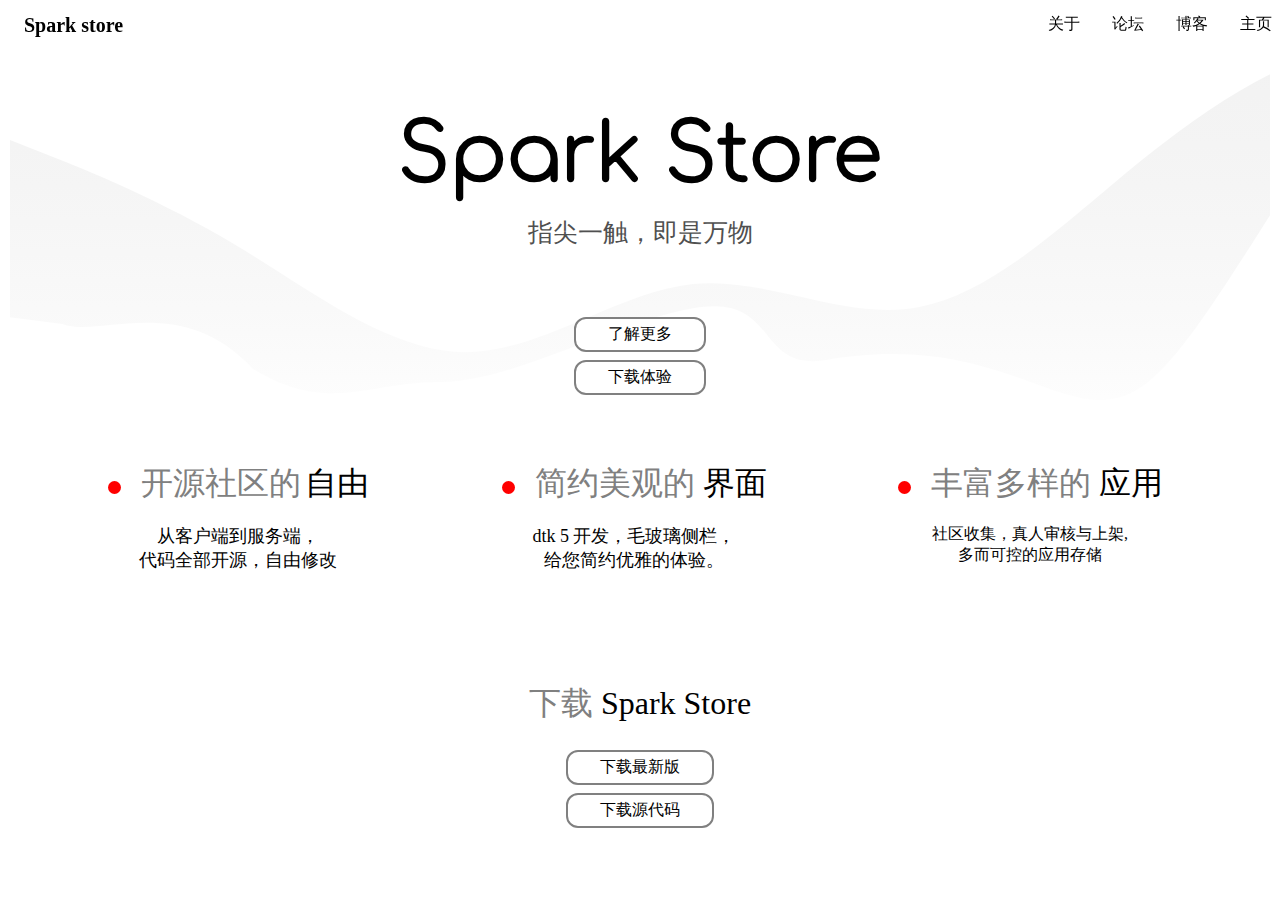
<file: index.html>
<!DOCTYPE html>
<html>

<head>
    <meta charset="utf-8">
    <title>星火商店</title>

    <link rel="stylesheet" href="./states/css/style.css">
    <script>
        function jump() {
            window.location.href = "http://blog.sina.com.cn/mleavs";
        }
    </script>

</head>

<body>
    <div id="header" class="static">
        <ul>
            <li class="top-logo"><a href="index.html">Spark store</a></li>
            
            <li><a href="index.html">主页</a></li>
            <li><a href="https://www.deepinos.org">博客</a></li>
            <li><a href="https://www.deepinos.org">论坛</a></li>
            <li><a href="about.html">关于</a></li>
        </ul>
    </div>
    <div class="dropdown">
        <ul>
            <li class="top-logo">
                <a href="index.html">Spark store</a>
            </li>
            
            <div class="dropdown2">
                <button class="dropbtn"><a>More</a></button>
                
                <div class="dropdown-content">
                    <a href="index.html">主页</a>
                    <a href="https://www.deepinos.org">博客</a>
                    <a href="https://www.deepinos.org">论坛</a>
                    <a href="about.html">关于 &nbsp;</a>
                </div>
            </div>
        </ul>
        
    </div>
    
    <center>
        <div class="all">
            <div id="container" class="get_the_top" style="width:100%">
                <table width="100%" border="0">
                    <tr>
                        <td style="background-image:url('./states/img/波纹0.svg');
                               background-size:cover;
                               background-repeat:no-repeat;">
                            
                            <center>
                                <h1 style="margin-top: 70px;">
                                    <p class="title" style="margin-top:0px;">Spark Store</p>
                                    <p class="title2">指尖一触，即是万物</p>
                                </h1>
                                
                                <div>
                                    <button class="button button1" onclick="jump()"><span>了解更多</span></button>
                                    <br>
                                    <button class="button button1" onclick="jump()"><span>下载体验</span></button>
                                </div>
                            </center>

                        </td>
                    </tr>
                </table>
            </div>
            <div class="center">
                <div class="pos_down">
                    <div class="center">
                        <img src="./states/img/小红点.svg"></img>
                        <font size="6" color="gray">&nbsp;&nbsp;开源社区的</font>
                        <font size="6" color=black>自由</font><br>
                        <br>
                        <font size="4">从客户端到服务端，<br>代码全部开源，自由修改</font>
                    </div>
                </div>
                <div class="pos_down">
                    <div class="center">
                        <img src="./states/img/小红点.svg"></img>
                        <font size="6" color="gray">&nbsp;&nbsp;简约美观的
                            <font color="black">界面</font>
                        </font>
                        <br><br>
                        <font size="4">dtk 5 开发，毛玻璃侧栏，<br> 给您简约优雅的体验。
                        </font>
                    </div>
                </div>
                <div class="pos_down">
                    <div class="center2"><img src="./states/img/小红点.svg"></img>
                        <font size="6" color="gray">&nbsp;&nbsp;丰富多样的
                            <font color="black">应用</font>
                        </font>
                        <br><br> 社区收集，真人审核与上架,
                        <br> 多而可控的应用存储
                    </div>
                </div>
            </div>
            <div class="bottom">
                <center>
                    <font size="6" color="gray">下载
                        <font color="black">Spark Store</font>
                    </font>
                    <div style="margin-top: 20px;">
                        <button class="button button1" onclick="jump()"><span>下载最新版</span></button>
                        <br>
                        <button class="button button1" onclick="jump()"><span>下载源代码</span></button>
                    </div>
                </center>
            </div>
        </div>
    </center>

</body>

</html>
</file>
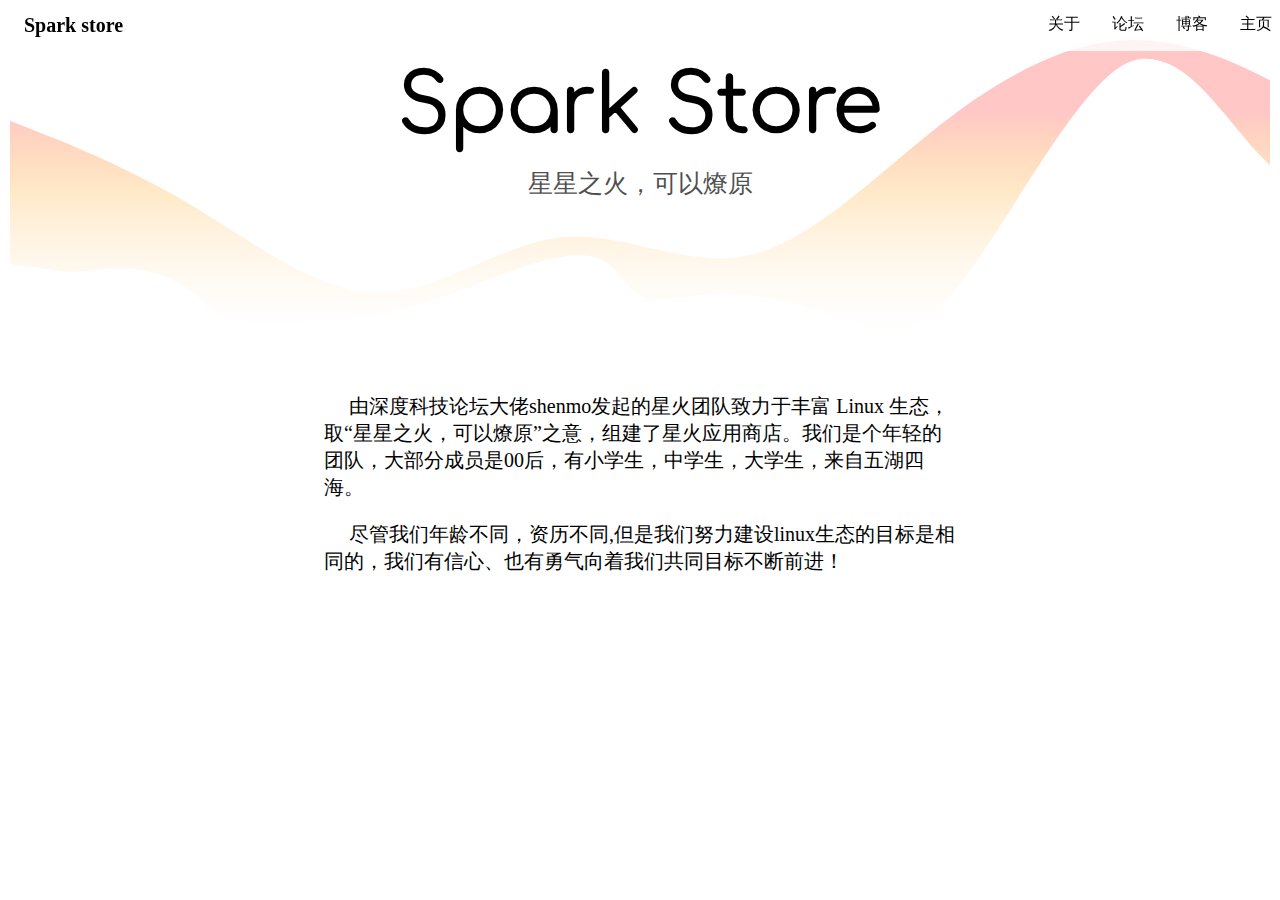
<file: about.html>
<!DOCTYPE html>
<html>

<head>
    <meta charset="utf-8">
    <title>关于</title>

    <link rel="stylesheet" href="./states/css/style.css">
    <script>
        function jump() {
            window.location.href = "http://blog.sina.com.cn/mleavs";
        }
    </script>

</head>

<body>
    <div id="header" class="static">
        <ul>
            <li class="top-logo"><a href="index.html">Spark store</a></li>
            <li><a href="index.html">主页</a></li>
            <li><a href="https://www.deepinos.org">博客</a></li>
            <li><a href="https://www.deepinos.org">论坛</a></li>
            <li><a href="about.html">关于</a></li>
        </ul>
    </div>
    <div class="dropdown">
        <ul>
            <br><br>
            <li class="top-logo"><a href="index.html">Spark store</a></li>
            <div class="dropdown2">
                <button class="dropbtn"><a>More</a></button>
                <div class="dropdown-content">
                    <a href="index.html">主页</a>
                    <a href="https://www.deepinos.org">博客</a>
                    <a href="https://www.deepinos.org">论坛</a>
                    <a href="about.html">关于</a>
                </div>
            </div>
        </ul>
    </div>
    <div id="container" class="get_the_top" style="width:100%">
        <table width="100%" border="0">
            <tr>
                <td style="background-image:url('./states/img/波纹.svg');
                           background-size:cover;
                           background-repeat:no-repeat;">
                    <center>
                        <h1>
                            <p class="title" style="margin-top:0px;">Spark Store</p>
                            <p class="title2" style="margin-bottom: 130px;">星星之火，可以燎原</p>
                        </h1>
                    </center>
                </td>
            </tr>
        </table>
    </div>
    <div class="center3">
        <div class="bottom" style="margin-bottom: 100px;">
            <p>&emsp; 由深度科技论坛大佬shenmo发起的星火团队致力于丰富 Linux 生态，取“星星之火，可以燎原”之意，组建了星火应用商店。我们是个年轻的团队，大部分成员是00后，有小学生，中学生，大学生，来自五湖四海。</p>
            <p> &emsp; 尽管我们年龄不同，资历不同,但是我们努力建设linux生态的目标是相同的，我们有信心、也有勇气向着我们共同目标不断前进！</p>
        </div>
    </div>

</body>

</html>
</file>
<file: states/css/style.css>
::selection {
    background: rgb(196, 196, 196);
}

@font-face {
    font-family: 'Light';
    src: url("../fonts/Comfortaa-Light.ttf")
}

ul {
    list-style-type: none;
    margin: 0;
    padding: 0;
    overflow: hidden;
    background-color: #ffffffce;
    position: fixed;
    top: 0;
    width: 100%;
}

li {
    float: right;
}

li a {
    display: block;
    color: black;
    text-align: center;
    padding: 14px 16px;
    text-decoration: none;
}

li a:hover:not(.active) {
    background-color: #ffffffce;
    color: gray;
}

.active {
    background-color: #ffffffce;
    color: gray;
}


/*-- this is the lead line */

.dropbtn {
    background-color: #ffffffce;
    color: black;
    padding: 16px;
    font-size: 16px;
    border: none;
    cursor: pointer;
    float: right;
    font-weight: bolder;
}

.alls {
    max-width: 900px;
}

.dropdown {
    z-index: 99999;
    position: fixed;
    top: 0;
    width: 100%;
}

.dropdown2 {
    display: inline-block;
    float: right;
}


/* this is for down-button*/

@media screen and (min-width:800px) {
    .dropdown {
        display: none;
        transition: all 0.3s;
    }
}

.dropdown-content {
    display: none;
    position: fixed;
    top: 50px;
    background-color: #f9f9f9;
    min-width: 160px;
    box-shadow: 0px 8px 16px 0px rgba(0, 0, 0, 0.2);
    right: 0;
}

.dropdown-content a {
    color: black;
    padding: 12px 16px;
    text-decoration: none;
    display: block;
    right: 0;
}

.dropdown-content a:hover {
    background-color: #f1f1f1
}

.dropdown2:hover .dropdown-content {
    display: block;
    transition: all 0.3s;
}

.dropdown2:hover .dropbtn {
    background-color: #adadadce;
}


/* 下拉菜单 */

.title {
    font-family: 'Light';
    font-size: 80px;
    margin: 0;
}

.title2 {
    font-family: "light";
    font-size: 25px;
    margin: 0;
    color: rgb(80, 80, 80);
    margin-top: 1rem;
    margin-bottom: 4rem;
    font-weight: lighter;
}

.button {
    background-color: white;
    /* Green */
    border: gray;
    border-style: solid;
    border-width: 2px;
    color: black;
    padding: 5px 32px;
    text-align: center;
    text-decoration: none;
    display: inline-block;
    font-size: 16px;
    margin: 4px 2px;
    cursor: pointer;
}

.button span {
    cursor: pointer;
    display: inline-block;
    position: relative;
    transition: 0.5s;
}

.button span:after {
    content: '»';
    position: absolute;
    opacity: 0;
    top: 0;
    right: -20px;
    transition: 0.5s;
}

.button:hover span {
    padding-right: 25px;
}

.button:hover span:after {
    opacity: 1;
    right: 0;
}

.button1 {
    border-radius: 12px;
    font-family: 'Light';
}

div.static {
    z-index: 99999;
    position: fixed;
    top: 0;
    width: 100%;
}

@media screen and (max-width:800px) {
    div.static {
        display: none;
        position: fixed;
        top: 0;
        width: 100%;
    }
}

.top-logo {
    float: left;
    font-size: 20px;
    font-weight: bolder;
}

#container2 {
    height: 100px;
}

div.get_the_top {
    position: relative;
    top: 30px
}

div.pos_down {
    position: relative;
    top: 50px;
    width: 33%;
    height: 200px;
    float: left;
    margin-top: 40px;
}

div.pos_down2 {
    position: relative;
    top: 50px;
    width: 33%;
    height: 200px;
    float: left;
}

div.center {
    height: 100px;
    margin: 0 auto;
    max-width: 1200px;
}

div.center2 {
    width: 75%;
    height: 100px;
    margin: 0 auto;
}

@media screen and (max-width: 800px) {
    div.pos_down {
        position: relative;
        top: 50px;
        width: 50%;
        height: 250px;
        float: left;
    }
    div.center {
        width: 95%;
        height: 100px;
        margin: 0 auto;
    }
    div.pos_down2 {
        position: relative;
        top: 50px;
        width: 100%;
        height: 250px;
        float: left;
    }
    div.center2 {
        width: 40%;
        height: 100px;
        margin: 0 auto;
    }
}

@media screen and (max-width: 500px) {
    div.pos_down {
        position: relative;
        top: 50px;
        width: 100%;
        height: 200px;
        float: left;
        left: 20px;
    }
    div.center {
        width: 90%;
        height: 100px;
        margin: 0 auto;
    }
    div.center2 {
        width: 90%;
        height: 100px;
        margin: 0 auto;
    }
    div.pos_down2 {
        position: relative;
        top: 50px;
        width: 100%;
        height: 250px;
        float: left;
        left: 20px;
    }
}

div.bottom {
    position: relative;
    top: 50px;
    width: 100%;
    height: 200px;
    float: left;
    font-size: 20px;
    margin-top: 20px;
}

div.center3 {
    width: 50%;
    height: 100px;
    margin: 0 auto;
}
</file>
